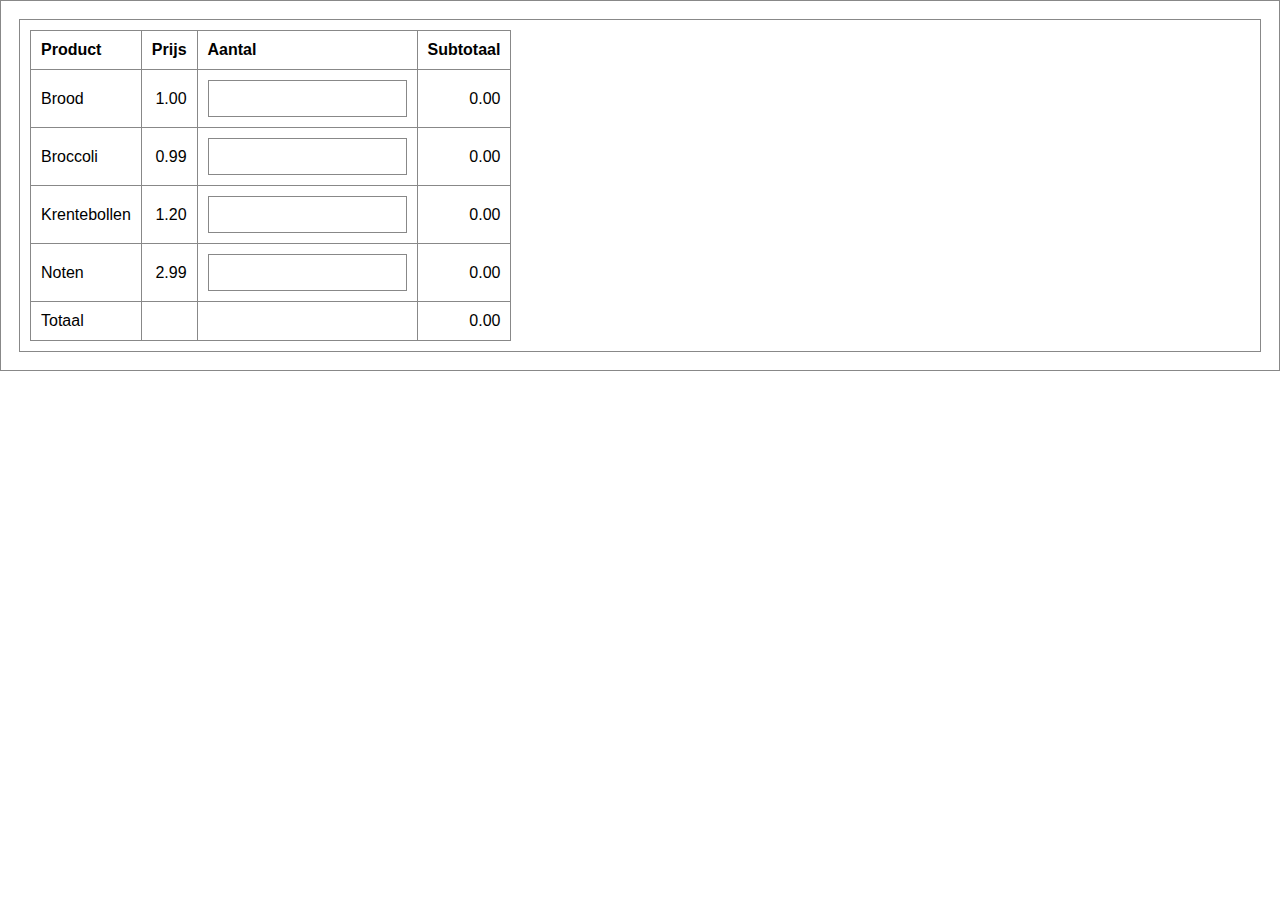
<file: Boodschappenlijst/index.html>
<!DOCTYPE html>
<html lang="en">
  <head>
    <link rel="stylesheet" href="style.css" />
    <meta charset="UTF-8" />
    <meta http-equiv="X-UA-Compatible" content="IE=edge" />
    <meta name="viewport" content="width=device-width, initial-scale=1.0" />
    <title>Boodschappenlijst</title>
  </head>
  <body>
    <table>
      <tr>
        <th>Product</th>
        <th>Prijs</th>
        <th>Aantal</th>
        <th>Subtotaal</th>
      </tr>
      <tr>
        <td>Brood</td>
        <td class="productPrice">1.00</td>
        <td><input type="number" class="productQuantity" min="0" /></td>
        <td class="productTotalCost">0.00</td>
      </tr>
      <tr>
        <td>Broccoli</td>
        <td class="productPrice">0.99</td>
        <td><input type="number" class="productQuantity" min="0" /></td>
        <td class="productTotalCost">0.00</td>
      </tr>
      <tr>
        <td>Krentebollen</td>
        <td class="productPrice">1.20</td>
        <td><input type="number" class="productQuantity" min="0" /></td>
        <td class="productTotalCost">0.00</td>
      </tr>
      <tr>
        <td>Noten</td>
        <td class="productPrice">2.99</td>
        <td><input type="number" class="productQuantity" min="0" /></td>
        <td class="productTotalCost">0.00</td>
      </tr>
      <tr>
        <td>Totaal</td>
        <td></td>
        <td></td>
        <td id="totalCost">0.00</td>
      </tr>
      <script src="script.js"></script>
    </table>
  </body>
</html>
</file>
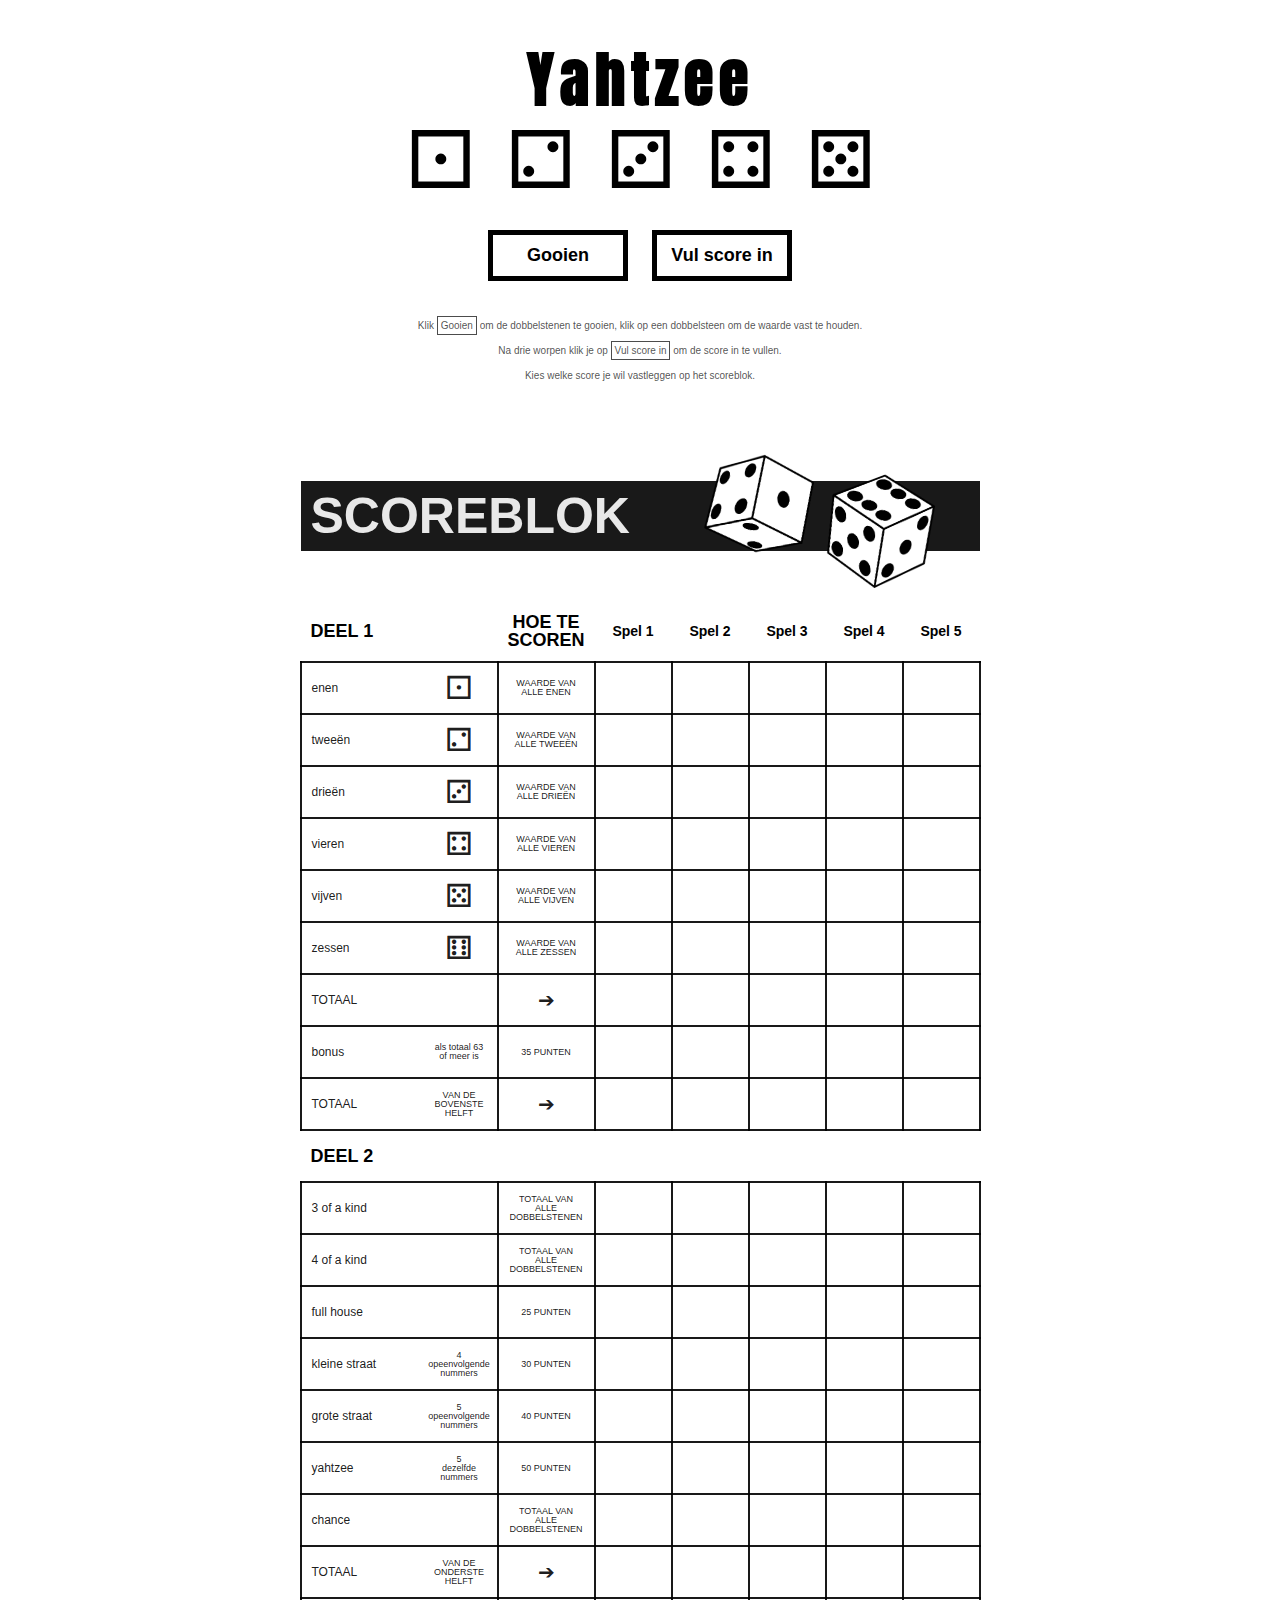
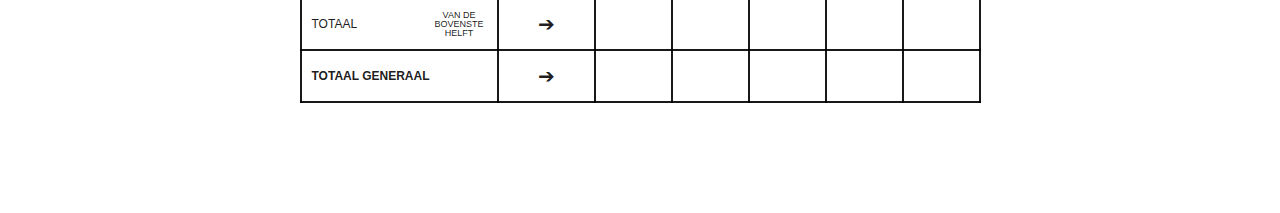
<file: yahtzee/index.html>
<!DOCTYPE html>
<html>
  <head>
    <meta charset="utf-8" />
    <meta name="viewport" content="width=device-width, initial-scale=1.0" />
    <title></title>
    <link rel="stylesheet" href="style.css" />
    <link
      href="https://fonts.googleapis.com/css2?family=Anton&&family=Gloria+Hallelujah&ffamily=Heebo:wght@800&display=swap"
      rel="stylesheet"
    />
  </head>

  <body>
    <div id="container">
      <header>
        <h1>Yahtzee</h1>
      </header>

      <div class="fiveDice">
        <button id="dice1" class="dice textHover">&#x2680;</button>
        <button id="dice2" class="dice textHover">&#x2681;</button>
        <button id="dice3" class="dice textHover">&#x2682;</button>
        <button id="dice4" class="dice textHover">&#x2683;</button>
        <button id="dice5" class="dice textHover">&#x2684;</button>
      </div>

      <div class="button">
        <button id="btn" class="btn wHover" onclick="Gooi()">Gooien</button>
        <button id="btnFill" class="btn wHover">Vul score in</button>
      </div>

      <div class="round">
        <p id="rounds"></p>
      </div>

      <div class="howTo">
        <p>
          Klik <span class="borderBtn">Gooien</span> om de dobbelstenen te
          gooien, klik op een dobbelsteen om de waarde vast te houden.
        </p>
        <p>
          Na drie worpen klik je op
          <span class="borderBtn">Vul score in</span> om de score in te vullen.
        </p>
        <p>Kies welke score je wil vastleggen op het scoreblok.</p>
      </div>

      <div class="paper">
        <table>
          <tr>
            <td class="noBorder"></td>
          </tr>
          <tr>
            <th class="title noBorder" colspan="7">scoreblok</th>
            <th class="title noBorder">
              <img class="posImg" src="images/dice.png" />
            </th>
          </tr>
          <tr>
            <td class="noBorder"></td>
          </tr>
          <tr>
            <th class="h1 noBorder" colspan="2">deel 1</th>
            <th class="h1 noBorder">hoe te scoren</th>
            <th class="h2 noBorder">Spel 1</th>
            <th class="h2 noBorder">Spel 2</th>
            <th class="h2 noBorder">Spel 3</th>
            <th class="h2 noBorder">Spel 4</th>
            <th class="h2 noBorder">Spel 5</th>
          </tr>
          <tr>
            <td class="noBorderRight">enen</td>
            <td class="dicePreview noBorderLeft">&#x2680;</td>
            <td class="howToScore">waarde van alle enen</td>
            <td id="aces1" class="fillFont keepScore"></td>
            <td id="aces2" class="fillFont keepScore"></td>
            <td id="aces3" class="fillFont keepScore"></td>
            <td id="aces4" class="fillFont keepScore"></td>
            <td id="aces5" class="fillFont keepScore"></td>
          </tr>
          <tr>
            <td class="noBorderRight">tweeën</td>
            <td class="dicePreview noBorderLeft">&#x2681;</td>
            <td class="howToScore">waarde van alle tweeën</td>
            <td id="twos1" class="fillFont keepScore"></td>
            <td id="twos2" class="fillFont keepScore"></td>
            <td id="twos3" class="fillFont keepScore"></td>
            <td id="twos4" class="fillFont keepScore"></td>
            <td id="twos5" class="fillFont keepScore"></td>
          </tr>
          <tr>
            <td class="noBorderRight">drieën</td>
            <td class="dicePreview noBorderLeft">&#x2682;</td>
            <td class="howToScore">waarde van alle drieën</td>
            <td id="threes1" class="fillFont keepScore"></td>
            <td id="threes2" class="fillFont keepScore"></td>
            <td id="threes3" class="fillFont keepScore"></td>
            <td id="threes4" class="fillFont keepScore"></td>
            <td id="threes5" class="fillFont keepScore"></td>
          </tr>
          <tr>
            <td class="noBorderRight">vieren</td>
            <td class="dicePreview noBorderLeft">&#x2683;</td>
            <td class="howToScore">waarde van alle vieren</td>
            <td id="fours1" class="fillFont keepScore"></td>
            <td id="fours2" class="fillFont keepScore"></td>
            <td id="fours3" class="fillFont keepScore"></td>
            <td id="fours4" class="fillFont keepScore"></td>
            <td id="fours5" class="fillFont keepScore"></td>
          </tr>
          <tr>
            <td class="noBorderRight">vijven</td>
            <td class="dicePreview noBorderLeft">&#x2684;</td>
            <td class="howToScore">waarde van alle vijven</td>
            <td id="fives1" class="fillFont keepScore"></td>
            <td id="fives2" class="fillFont keepScore"></td>
            <td id="fives3" class="fillFont keepScore"></td>
            <td id="fives4" class="fillFont keepScore"></td>
            <td id="fives5" class="fillFont keepScore"></td>
          </tr>
          <tr>
            <td class="noBorderRight">zessen</td>
            <td class="dicePreview noBorderLeft">&#x2685;</td>
            <td class="howToScore">waarde van alle zessen</td>
            <td id="sixes1" class="fillFont keepScore"></td>
            <td id="sixes2" class="fillFont keepScore"></td>
            <td id="sixes3" class="fillFont keepScore"></td>
            <td id="sixes4" class="fillFont keepScore"></td>
            <td id="sixes5" class="fillFont keepScore"></td>
          </tr>
          <tr id="total">
            <td class="uppercase" colspan="2">totaal</td>
            <td class="arrow">&#10132;</td>
            <td id="upperScore1" class="fillFont"></td>
            <td id="upperScore2" class="fillFont"></td>
            <td id="upperScore3" class="fillFont"></td>
            <td id="upperScore4" class="fillFont"></td>
            <td id="upperScore5" class="fillFont"></td>
          </tr>
          <tr id="bonus">
            <td class="noBorderRight">bonus</td>
            <td class="alt noBorderLeft">als totaal 63<br />of meer is</td>
            <td class="howToScore">35 punten</td>
            <td id="bonus1" class="fillFont"></td>
            <td id="bonus2" class="fillFont"></td>
            <td id="bonus3" class="fillFont"></td>
            <td id="bonus4" class="fillFont"></td>
            <td id="bonus5" class="fillFont"></td>
          </tr>
          <tr id="upperTotal">
            <td class="uppercase noBorderRight">totaal</td>
            <td class="alt uppercase noBorderLeft">
              van de<br />bovenste<br />helft
            </td>
            <td class="arrow">&#10132;</td>
            <td id="totalUpperScore1" class="fillFont"></td>
            <td id="totalUpperScore2" class="fillFont"></td>
            <td id="totalUpperScore3" class="fillFont"></td>
            <td id="totalUpperScore4" class="fillFont"></td>
            <td id="totalUpperScore5" class="fillFont"></td>
          </tr>
          <tr>
            <th class="h1 noBorder" colspan="2">deel 2</th>
          </tr>

          <tr>
            <td colspan="2">3 of a kind</td>
            <td class="howToScore">totaal van alle dobbelstenen</td>
            <td id="threeOfKind1" class="fillFont keepScore"></td>
            <td id="threeOfKind2" class="fillFont keepScore"></td>
            <td id="threeOfKind3" class="fillFont keepScore"></td>
            <td id="threeOfKind4" class="fillFont keepScore"></td>
            <td id="threeOfKind5" class="fillFont keepScore"></td>
          </tr>
          <tr>
            <td colspan="2">4 of a kind</td>
            <td class="howToScore">totaal van alle dobbelstenen</td>
            <td id="fourOfKind1" class="fillFont keepScore"></td>
            <td id="fourOfKind2" class="fillFont keepScore"></td>
            <td id="fourOfKind3" class="fillFont keepScore"></td>
            <td id="fourOfKind4" class="fillFont keepScore"></td>
            <td id="fourOfKind5" class="fillFont keepScore"></td>
          </tr>
          <tr>
            <td colspan="2">full house</td>
            <td class="howToScore">25 punten</td>
            <td id="fullHouse1" class="fillFont keepScore"></td>
            <td id="fullHouse2" class="fillFont keepScore"></td>
            <td id="fullHouse3" class="fillFont keepScore"></td>
            <td id="fullHouse4" class="fillFont keepScore"></td>
            <td id="fullHouse5" class="fillFont keepScore"></td>
          </tr>
          <tr>
            <td class="noBorderRight">kleine straat</td>
            <td class="alt noBorderLeft">4<br />opeenvolgende nummers</td>
            <td class="howToScore">30 punten</td>
            <td id="smStraight1" class="fillFont keepScore"></td>
            <td id="smStraight2" class="fillFont keepScore"></td>
            <td id="smStraight3" class="fillFont keepScore"></td>
            <td id="smStraight4" class="fillFont keepScore"></td>
            <td id="smStraight5" class="fillFont keepScore"></td>
          </tr>
          <tr>
            <td class="noBorderRight">grote straat</td>
            <td class="alt noBorderLeft">5<br />opeenvolgende nummers</td>
            <td class="howToScore">40 punten</td>
            <td id="lgStraight1" class="fillFont keepScore"></td>
            <td id="lgStraight2" class="fillFont keepScore"></td>
            <td id="lgStraight3" class="fillFont keepScore"></td>
            <td id="lgStraight4" class="fillFont keepScore"></td>
            <td id="lgStraight5" class="fillFont keepScore"></td>
          </tr>
          <tr>
            <td class="noBorderRight">yahtzee</td>
            <td class="alt noBorderLeft">5<br />dezelfde<br />nummers</td>
            <td class="howToScore">50 punten</td>
            <td id="yahtzee1" class="fillFont keepScore"></td>
            <td id="yahtzee2" class="fillFont keepScore"></td>
            <td id="yahtzee3" class="fillFont keepScore"></td>
            <td id="yahtzee4" class="fillFont keepScore"></td>
            <td id="yahtzee5" class="fillFont keepScore"></td>
          </tr>
          <tr id="chance">
            <td colspan="2">chance</td>
            <td class="howToScore">totaal van alle dobbelstenen</td>
            <td id="chance1" class="fillFont keepScore"></td>
            <td id="chance2" class="fillFont keepScore"></td>
            <td id="chance3" class="fillFont keepScore"></td>
            <td id="chance4" class="fillFont keepScore"></td>
            <td id="chance5" class="fillFont keepScore"></td>
          </tr>
          <tr id="lowerTotal">
            <td class="uppercase noBorderRight">totaal</td>
            <td class="alt uppercase noBorderLeft">
              van de<br />onderste<br />helft
            </td>
            <td class="arrow">&#10132;</td>
            <td id="lowerScore1" class="fillFont"></td>
            <td id="lowerScore2" class="fillFont"></td>
            <td id="lowerScore3" class="fillFont"></td>
            <td id="lowerScore4" class="fillFont"></td>
            <td id="lowerScore5" class="fillFont"></td>
          </tr>
          <tr id="lowUpperTotal">
            <td class="uppercase noBorderRight">totaal</td>
            <td class="alt uppercase noBorderLeft">
              van de<br />bovenste<br />helft
            </td>
            <td class="arrow">&#10132;</td>
            <td id="upperScoreLower1" class="fillFont"></td>
            <td id="upperScoreLower2" class="fillFont"></td>
            <td id="upperScoreLower3" class="fillFont"></td>
            <td id="upperScoreLower4" class="fillFont"></td>
            <td id="upperScoreLower5" class="fillFont"></td>
          </tr>
          <tr id="grandTotal">
            <td class="bold" colspan="2">totaal generaal</td>
            <td class="arrow">&#10132;</td>
            <td id="grandTotal1" class="fillFont"></td>
            <td id="grandTotal2" class="fillFont"></td>
            <td id="grandTotal3" class="fillFont"></td>
            <td id="grandTotal4" class="fillFont"></td>
            <td id="grandTotal5" class="fillFont"></td>
          </tr>
        </table>
      </div>
    </div>

    <script type="text/javascript" src="scripts.js"></script>
  </body>
</html>
</file>
<file: Boodschappenlijst/style.css>
* {
  font-family: sans-serif;
  border: 1px solid #888;
  padding: 10px;
}

table {
  border-collapse: collapse;
}

th {
  text-align: left;
}

.productPrice,
.productTotalCost,
#totalCost {
  text-align: right;
}
</file>
<file: yahtzee/style.css>
/* http://meyerweb.com/eric/tools/css/reset/ 
   v2.0 | 20110126
   License: none (public domain)
*/

html,
body,
div,
span,
applet,
object,
iframe,
h1,
h2,
h3,
h4,
h5,
h6,
p,
blockquote,
pre,
a,
abbr,
acronym,
address,
big,
cite,
code,
del,
dfn,
em,
img,
ins,
kbd,
q,
s,
samp,
small,
strike,
strong,
sub,
sup,
tt,
var,
b,
u,
i,
center,
dl,
dt,
dd,
ol,
ul,
li,
fieldset,
form,
label,
legend,
table,
caption,
tbody,
tfoot,
thead,
tr,
th,
td,
article,
aside,
canvas,
details,
embed,
figure,
figcaption,
footer,
header,
hgroup,
menu,
nav,
output,
ruby,
section,
summary,
time,
mark,
audio,
video {
  margin: 0;
  padding: 0;
  border: 0;
  font-size: 100%;
  font: inherit;
  vertical-align: baseline;
}
/* HTML5 display-role reset for older browsers */
article,
aside,
details,
figcaption,
figure,
footer,
header,
hgroup,
menu,
nav,
section {
  display: block;
}
body {
  line-height: 1;
}
ol,
ul {
  list-style: none;
}
blockquote,
q {
  quotes: none;
}
blockquote:before,
blockquote:after,
q:before,
q:after {
  content: "";
  content: none;
}
table {
  border-collapse: collapse;
  border-spacing: 0;
}

/* style css */

body {
  margin: 0;
}

#container {
  width: 780px;
  margin: auto;
}

header {
  text-align: center;
  margin-top: 50px;
}

header h1 {
  font-size: 60px;
  font-family: Anton, sans-serif;
  font-weight: bold;
  letter-spacing: 0.1em;
  color: black;
}

.fiveDice {
  display: flex;
  flex-wrap: nowrap;
  margin: auto;
  justify-content: center;
  align-items: center;
}

.fiveDice .dice {
  width: 100px;
  height: 100px;
  line-height: 100px;
}

button {
  text-decoration: none;
  color: black;
  background-color: transparent;
  border: none;
  cursor: pointer;
}

.fiveDice button {
  font-size: 100px;
  width: 75px;
  height: 120px;
}

.onHover:hover {
  box-shadow: 0px 0px 10px 0px rgba(0, 0, 0, 0.75);
  transition-duration: 0.5s;
  transition-timing-function: ease-in;
}

.touchHover:hover {
  transition-duration: 0.5s;
  transition-timing-function: ease-in;
}

.onTextHover:hover {
  text-shadow: 0px 0px 10px rgba(0, 155, 0, 0.5);
  transition-duration: 0.5s;
}

.touchTextHover:hover {
  transition-duration: 0.5s;
}

.button {
  text-align: center;
  margin: 20px 0 30px 0;
}

.button .btn {
  border: 5px solid black;
  font-size: 18px;
  font-weight: bold;
  width: 140px;
  padding: 10px 0;
}

.round {
  font-family: Helvetica, sans-serif;
  text-align: center;
  font-size: 14px;
  text-transform: capitalize;
  padding-bottom: 10px;
}

#btn {
  margin-right: 10px;
}

#btnFill {
  margin-left: 10px;
}

.howTo {
  font-family: Helvetica, sans-serif;
  font-size: 10px;
  text-align: center;
  margin: 0 0 30px 0;
  color: rgba(0, 0, 0, 0.7);
}

p:first-child,
p:nth-child(2) {
  margin: 0 0 15px 0;
}

span.borderBtn {
  border: 1px solid rgba(0, 0, 0, 0.7);
  padding: 3px;
}

table {
  margin: 0px auto 50px auto;
}

th,
td {
  font-family: Helvetica, sans-serif;
  width: 75px;
  height: 50px;
  text-align: center;
  vertical-align: middle;
  border: 2px solid rgba(0, 0, 0, 0.9);
}

th,
td.h2 {
  font-weight: bold;
}

th.title {
  background-color: rgba(0, 0, 0, 0.9);
  color: rgba(255, 255, 255, 0.9);
  font-family: "Heebo", sans-serif;
  text-transform: uppercase;
  font-size: 50px;
  padding: 10px 0 10px 0;
}

img.posImg {
  position: absolute;
  top: 35px;
  left: 450px;
  transform: rotate(-5deg);
  height: 150px;
}

th.h1 {
  font-size: 18px;
  font-weight: bold;
  text-transform: uppercase;
}

th.h2,
td.h2 {
  font-size: 14px;
}

th.h2,
th.h3 {
  height: 60px;
}

th:nth-child(1),
td:nth-child(1) {
  width: 110px;
  text-align: left;
  padding-left: 10px;
}

td {
  font-size: 12px;
  color: rgba(0, 0, 0, 0.9);
}

td.noBorderRight {
  border-top: 2px solid rgba(0, 0, 0, 0.9);
  border-bottom: 2px solid rgba(0, 0, 0, 0.9);
  border-left: 2px solid rgba(0, 0, 0, 0.9);
  border-right: 0px solid rgba(0, 0, 0, 0.9);
}

td.noBorderLeft {
  border-top: 2px solid rgba(0, 0, 0, 0.9);
  border-bottom: 2px solid rgba(0, 0, 0, 0.9);
  border-left: 0px solid rgba(0, 0, 0, 0.9);
  border-right: 2px solid rgba(0, 0, 0, 0.9);
}

th.noBorder,
td.noBorder {
  border: 0px solid rgba(0, 0, 0, 0.9);
}

td.check {
  background-color: rgba(0, 100, 0, 0.5);
  cursor: pointer;
  transition-duration: 0.5s;
  transition-timing-function: ease-in;
}

td.uppercase {
  text-transform: uppercase;
}

td.bold {
  font-weight: bold;
  text-transform: uppercase;
}

td.dicePreview {
  font-size: 32px;
}

td.alt {
  font-size: 9px;
}

td.howToScore {
  font-size: 9px;
  text-transform: uppercase;
  padding: 0 10px;
}

td.arrow {
  font-size: 20px;
}

.fillFont {
  font-family: "Gloria Hallelujah", cursive;
  color: darkblue;
}

/*backgroundstyle*/
.paper {
  display: block;
  padding: 20px 10px 10px 10px;
  position: relative;
  margin-bottom: 50px;
}

.paper:after {
  content: "";
  background-color: #fff;
  background-image: url("https://www.transparenttextures.com/patterns/cardboard.png");
  opacity: 0.7;
  top: 0;
  left: 0;
  bottom: 0;
  right: 0;
  position: absolute;
  z-index: -1;
}

@media only screen and (max-width: 600px) {
  .fiveDice .dice {
    width: 50px;
    height: 50px;
    line-height: 50px;
  }

  .fiveDice button {
    font-size: 50px;
    width: 32px;
    height: 60px;
  }
}

@media only screen and (min-width: 600px) {
  .fiveDice .dice {
    width: 80px;
    height: 80px;
    line-height: 80px;
    margin: 10px;
  }

  .fiveDice button {
    font-size: 80px;
    width: 60px;
    height: 80px;
  }
}

@media only screen and (min-width: 768px) {
}
</file>
